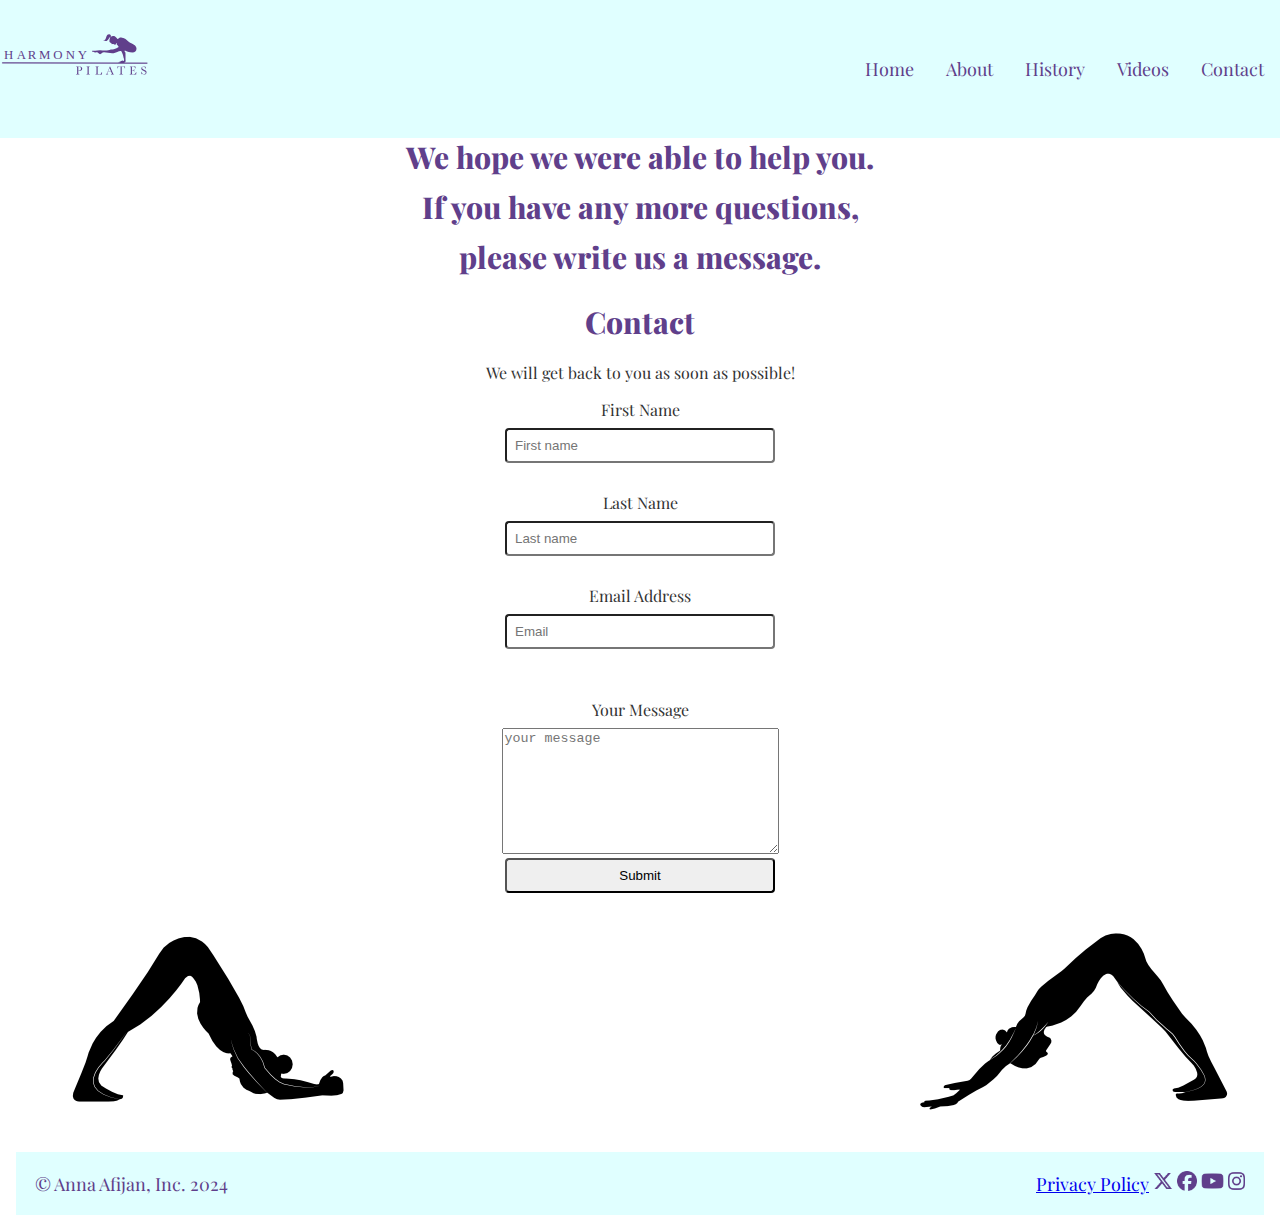
<file: contact.html>
<!DOCTYPE html>
<html lang="en">

<head>
    <meta charset="UTF-8">
    <meta name="viewport" content="width=device-width, initial-scale=1.0">
    <link rel="stylesheet" href="./assets/css/webfonts.css">
    <link rel="stylesheet" href="./assets/css/style.css">
    <!-- Meta tags for search engines -->
    <meta name="description"
        content="Harmony Pilates. Hub for pesople, who want to do pilates. Information about pilates and its history.">
    <meta name="keywords" content="Harmony Pilates, sport, pilates hub, health, pilates history, exercise">
    <!-- Title -->
    <title>Harmony Pilates</title>
    <!-- Favicon -->
    <link rel="apple-touch-icon" sizes="180x180" href="assets/images/apple-touch-icon.png">
    <link rel="icon" type="image/png" sizes="32x32" href="assets/images/favicon-32x32.png">
    <link rel="icon" type="image/png" sizes="16x16" href="assets/images/favicon-16x16.png">
</head>

<body>
    <!-- Header -->
    <header>

        <div class="header-element__logo">
            <img src="assets/images/Harmony_Pilates.svg" alt="Logo">
        </div>
        <div class="header-element">
            <input type="checkbox" id="menu-toggle">
            <div class="menu-icon"></div>
            <nav>
                <ul>
                    <li><a href="index.html">Home</a></li>
                    <li><a href="about.html">About</a></li>
                    <li><a href="history.html">History</a></li>
                    <li><a href="videos.html">Videos</a></li>
                    <li><a href="contact.html">Contact</a></li>
                </ul>
            </nav>
        </div>
    </header>

    <!-- Main content -->
    <main>

        <!-- contact form -->
        <section class="contact">

            <h1 class="questions">We hope we were able to help you. <br>If you have any more questions, <br> please
                write us a message.</h1>
            <form name="myform" id="form" method="get" action="submit.html">
                <h1>Contact</h1>
                <p>We will get back to you as soon as possible!</p>
                <label for="first-name">First Name</label>
                <input type="text" name="First_name" placeholder="First name" id="first-name" class="text-input"
                    required pattern="\S(.*\S)?" title="This field is required">
                <br>
                <label for="last-name">Last Name</label>
                <input type="text" name="Last_name" placeholder="Last name" id="last-name" class="text-input"
                    pattern=".*\S+.*" required>
                <br>
                <label for="email-address">Email Address</label>
                <input type="email" name="email_address" placeholder="Email" id="email-address" class="text-input"
                    required pattern="[a-z0-9._%+\-]+@[a-z0-9.\-]+\.[a-z]{2,}$">
                <br>
                <br>
                <label for="message">Your Message</label>
                <textarea id="message" name="message" placeholder="your message" rows="8" cols="32" required></textarea>
                <br>
                <input type="submit" name="send" class="styled-button">
            </form>
        </section>
        <img src="assets/images/1.png" alt="figur" class="figure1">
        <img src="assets/images/2.png" alt="figure2" class="figure2">
    </main>

    <!-- Footer -->
    <footer>
        <table class="table_footer">
            <tr>
                <td id="company">&copy; Anna Afijan, Inc. 2024</td>
            </tr>
        </table>
        <table class="self_align_right">
            <tr>
                <td><a href="privacypolicy.html">Privacy Policy</a></td>
                <td><a href="https://www.twitter.com/" target="_blank" rel="noopener"
                        aria-label="Visit our Twitter page (opens in a new tab)"><img
                            src="assets/images/social_x-twitter.png" alt="link to x_twitter" class="social"></a>
                </td>
                <td><a href="https://www.facebook.com/" target="_blank" rel="noopener"
                        aria-label="Visit our Facebook page (opens in a new tab)">
                        <img src="assets/images/social_facebook.png" alt="link to facebook" class="social"></a></td>
                <td><a href="https://www.youtube.com/" target="_blank" rel="noopener"
                        aria-label="Visit our YouTube page (opens in a new tab)"><img
                            src="assets/images/social_youtube.png" alt="link to youtube" class="social"></a></td>
                <td><a href="https://www.instagram.com/" target="_blank" rel="noopener"
                        aria-label="Visit our Instagram page (opens in a new tab)"><img
                            src="assets/images/social_instagram.png" alt="link to instagram" class="social"></a>
                </td>
            </tr>
        </table>
    </footer>
</body>

</html>
</file>
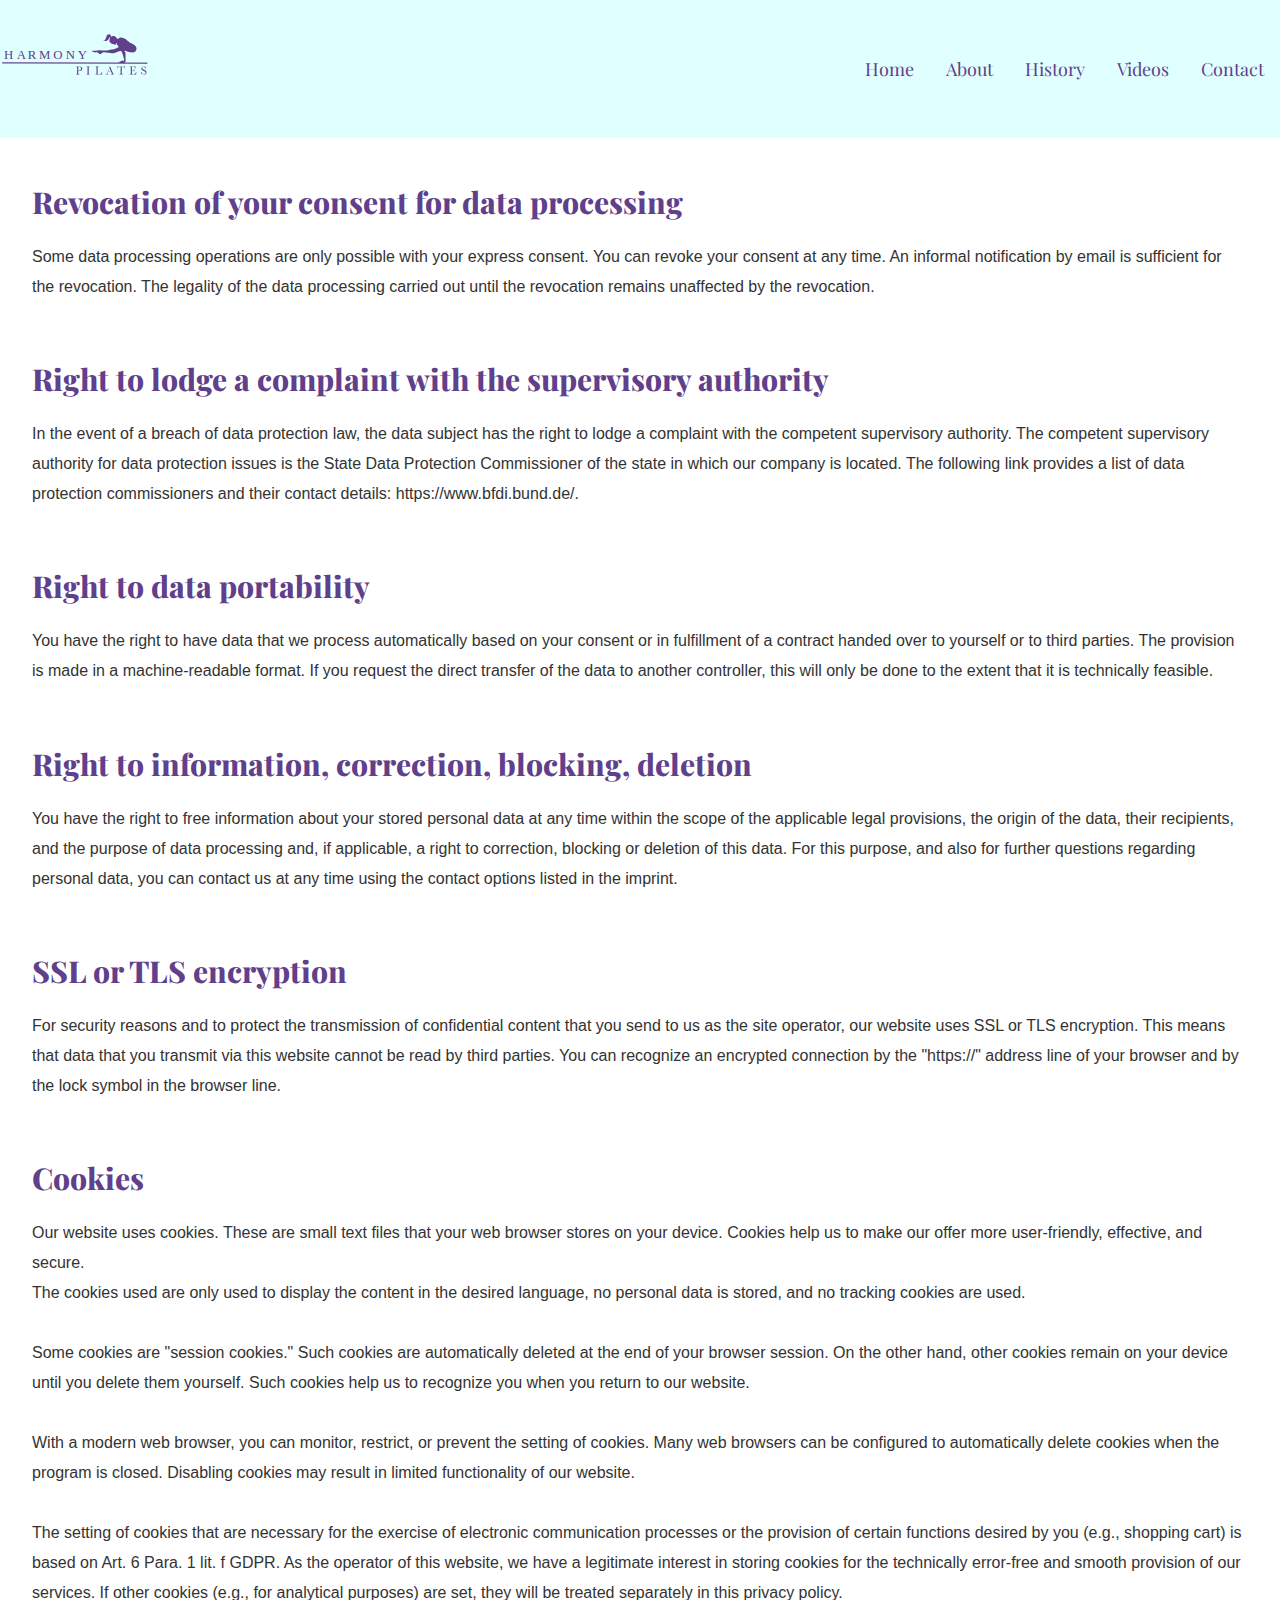
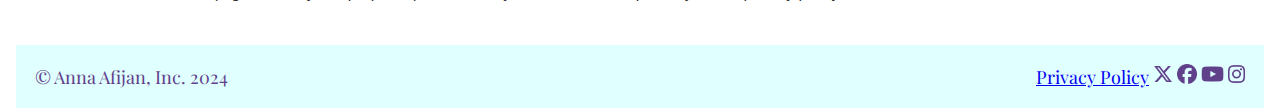
<file: privacypolicy.html>
<!DOCTYPE html>
<html lang="en">

<head>
    <meta charset="UTF-8">
    <meta name="viewport" content="width=device-width, initial-scale=1.0">
    <link rel="stylesheet" href="./assets/css/webfonts.css">
    <link rel="stylesheet" href="./assets/css/style.css">
    <!-- Meta tags for search engines -->
    <meta name="description"
        content="Harmony Pilates. Hub for pesople, who want to do pilates. Information about pilates and its history.">
    <meta name="keywords" content="Harmony Pilates, sport, pilates hub, health, pilates history, exercise">
    <!-- Title -->
    <title>Harmony Pilates</title>
    <!-- Favicon -->
    <link rel="apple-touch-icon" sizes="180x180" href="assets/images/apple-touch-icon.png">
    <link rel="icon" type="image/png" sizes="32x32" href="assets/images/favicon-32x32.png">
    <link rel="icon" type="image/png" sizes="16x16" href="assets/images/favicon-16x16.png">

</head>

<body>
    <!-- Header -->
    <header>

        <div class="header-element__logo">
            <img src="assets/images/Harmony_Pilates.svg" alt="Logo">
        </div>
        <div class="header-element">
            <input type="checkbox" id="menu-toggle">
            <div class="menu-icon"></div>
            <nav>
                <ul>
                    <li><a href="index.html">Home</a></li>
                    <li><a href="about.html">About</a></li>
                    <li><a href="history.html">History</a></li>
                    <li><a href="videos.html">Videos</a></li>
                    <li><a href="contact.html">Contact</a></li>
                </ul>
            </nav>
        </div>
    </header>

    <!-- Main content -->
    <main>
        <div class="text-format">
            <h1>Revocation of your consent for data processing</h1>
            <p class="privacy">Some data processing operations are only possible with your express consent.
                You can
                revoke your consent
                at any time. An informal notification by email is sufficient for the revocation. The legality of the
                data processing carried out until the revocation remains unaffected by the revocation.
            </p><br>
            <h1>Right to lodge a complaint with the supervisory authority</h1>
            <p class="privacy">In the event of a breach of data protection law, the data subject has the
                right to lodge
                a complaint with
                the competent supervisory authority. The competent supervisory authority for data protection issues is
                the State Data Protection Commissioner of the state in which our company is located. The following link
                provides a list of data protection commissioners and their contact details: https://www.bfdi.bund.de/.
            </p><br>
            <h1>Right to data portability</h1>
            <p class="privacy">You have the right to have data that we process automatically based on your
                consent or in
                fulfillment of
                a contract handed over to yourself or to third parties. The provision is made in a machine-readable
                format. If you request the direct transfer of the data to another controller, this will only be done to
                the extent that it is technically feasible.</p><br>
            <h1>Right to information, correction, blocking, deletion </h1>
            <p class="privacy">You have the right to free information about your stored personal data at any
                time within
                the scope of
                the applicable legal provisions, the origin of the data, their recipients, and the purpose of data
                processing and, if applicable, a right to correction, blocking or deletion of this data. For this
                purpose, and also for further questions regarding personal data, you can contact us at any time using
                the contact options listed in the imprint.
            </p><br>
            <h1>SSL or TLS encryption</h1>
            <p class="privacy">For security reasons and to protect the transmission of confidential content
                that you
                send to us as the
                site operator, our website uses SSL or TLS encryption. This means that data that you transmit via this
                website cannot be read by third parties. You can recognize an encrypted connection by the "https://"
                address line of your browser and by the lock symbol in the browser line.
            </p><br>
            <h1>Cookies </h1>
            <p class="privacy">Our website uses cookies. These are small text files that your web browser
                stores on your
                device. Cookies
                help us to make our offer more user-friendly, effective, and secure. <br> The cookies used are only used
                to
                display the content in the desired language, no personal data is stored, and no tracking cookies are
                used. <br><br>
                Some cookies are "session cookies." Such cookies are automatically deleted at the end of your browser
                session. On the other hand, other cookies remain on your device until you delete them yourself. Such
                cookies help us to recognize you when you return to our website. <br><br>
                With a modern web browser, you can monitor, restrict, or prevent the setting of cookies. Many web
                browsers can be configured to automatically delete cookies when the program is closed. Disabling cookies
                may result in limited functionality of our website. <br><br>
                The setting of cookies that are necessary for the exercise of electronic communication processes or the
                provision of certain functions desired by you (e.g., shopping cart) is based on Art. 6 Para. 1 lit. f
                GDPR. As the operator of this website, we have a legitimate interest in storing cookies for the
                technically error-free and smooth provision of our services. If other cookies (e.g., for analytical
                purposes) are set, they will be treated separately in this privacy policy.
            </p><br>
        </div>
    </main>

    <!-- Footer -->
    <footer>
        <table class="table_footer">
            <tr>
                <td id="company">&copy; Anna Afijan, Inc. 2024</td>
            </tr>
        </table>
        <table class="self_align_right">
            <tr>
                <td><a href="privacypolicy.html">Privacy Policy</a></td>
                <td><a href="https://www.twitter.com/" target="_blank" rel="noopener"
                        aria-label="Visit our Twitter page (opens in a new tab)"><img
                            src="assets/images/social_x-twitter.png" alt="link to x_twitter" class="social"></a></td>
                <td><a href="https://www.facebook.com/" target="_blank" rel="noopener"
                        aria-label="Visit our Facebook page (opens in a new tab)">
                        <img src="assets/images/social_facebook.png" alt="link to facebook" class="social"></a></td>
                <td><a href="https://www.youtube.com/" target="_blank" rel="noopener"
                        aria-label="Visit our YouTube page (opens in a new tab)"><img
                            src="assets/images/social_youtube.png" alt="link to youtube" class="social"></a></td>
                <td><a href="https://www.instagram.com/" target="_blank" rel="noopener"
                        aria-label="Visit our Instagram page (opens in a new tab)"><img
                            src="assets/images/social_instagram.png" alt="link to instagram" class="social"></a></td>
            </tr>
        </table>
    </footer>
</body>

</html>
</file>
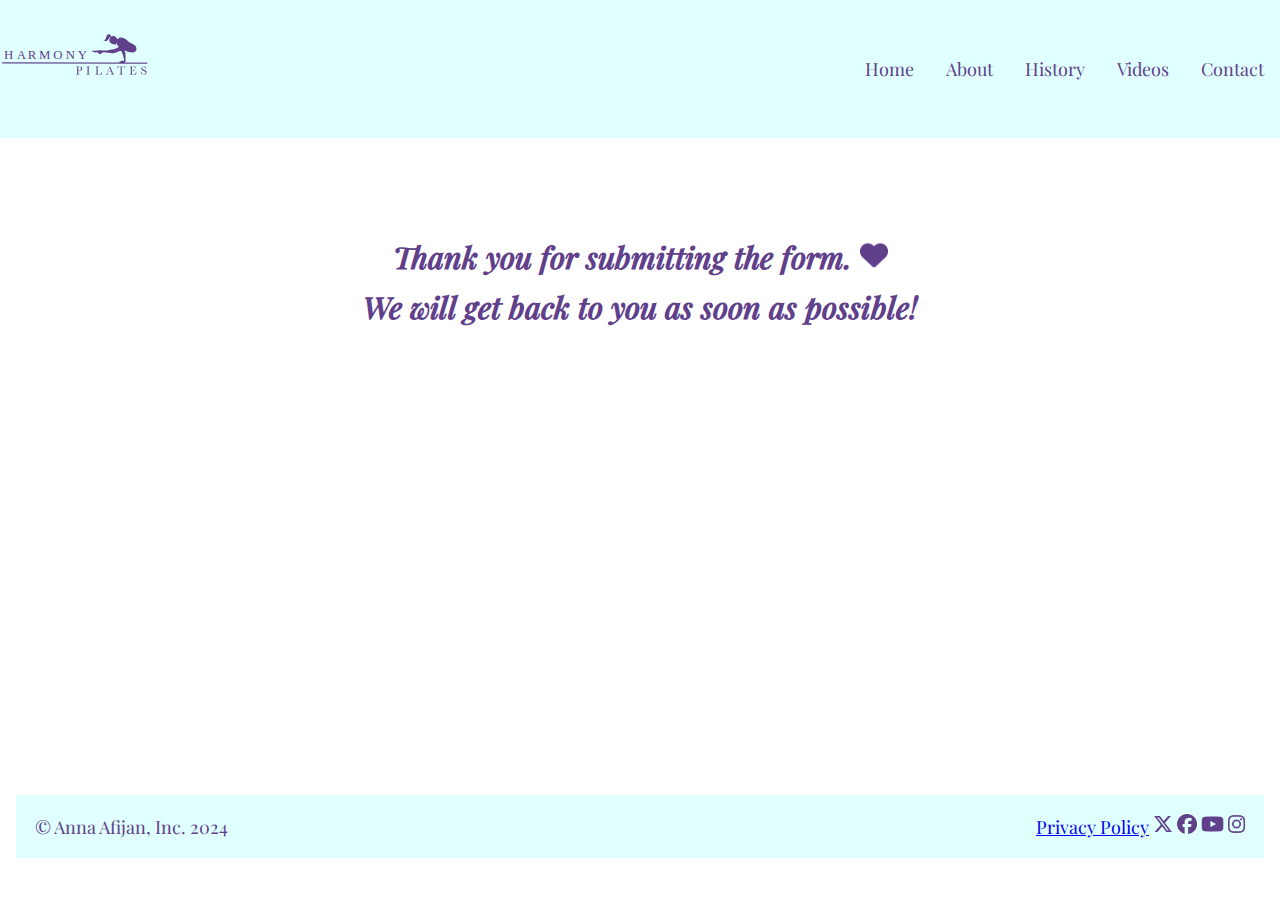
<file: submit.html>
<!DOCTYPE html>
<html lang="en">

<head>
    <meta charset="UTF-8">
    <meta name="viewport" content="width=device-width, initial-scale=1.0">
    <link rel="stylesheet" href="./assets/css/webfonts.css">
    <link rel="stylesheet" href="./assets/css/style.css">
    <!-- Meta tags for search engines -->
    <meta name="description"
        content="Harmony Pilates. Hub for pesople, who want to do pilates. Information about pilates and its history.">
    <meta name="keywords" content="Harmony Pilates, sport, pilates hub, health, pilates history, exercise">
    <!-- Title -->
    <title>Harmony Pilates</title>
    <!-- Favicon -->
    <link rel="apple-touch-icon" sizes="180x180" href="assets/images/apple-touch-icon.png">
    <link rel="icon" type="image/png" sizes="32x32" href="assets/images/favicon-32x32.png">
    <link rel="icon" type="image/png" sizes="16x16" href="assets/images/favicon-16x16.png">

</head>

<body>
    <!-- Header -->
    <header>

        <div class="header-element__logo">
            <img src="assets/images/Harmony_Pilates.svg" alt="Logo">
        </div>
        <div class="header-element">
            <input type="checkbox" id="menu-toggle">
            <div class="menu-icon"></div>
            <nav>
                <ul>
                    <li><a href="index.html">Home</a></li>
                    <li><a href="about.html">About</a></li>
                    <li><a href="history.html">History</a></li>
                    <li><a href="videos.html">Videos</a></li>
                    <li><a href="contact.html">Contact</a></li>
                </ul>
            </nav>
        </div>
    </header>
    <main>
        <h1 class="submit">Thank you for submitting the form. <img src="assets/images/heart-solid.png" alt="heart_icon"
                class="heart">
            <br> We will get back to you as soon as possible!
        </h1>

    </main>

    <footer>
        <table class="table_footer">
            <tr>
                <td id="company">&copy; Anna Afijan, Inc. 2024</td>
            </tr>
        </table>
        <table class="self_align_right">
            <tr>
                <td><a href="privacypolicy.html">Privacy Policy</a></td>
                <td><a href="https://www.twitter.com/" target="_blank" rel="noopener"
                        aria-label="Visit our Twitter page (opens in a new tab)"><img
                            src="assets/images/social_x-twitter.png" alt="link to x_twitter" class="social"></a></td>
                <td><a href="https://www.facebook.com/" target="_blank" rel="noopener"
                        aria-label="Visit our Facebook page (opens in a new tab)">
                        <img src="assets/images/social_facebook.png" alt="link to facebook" class="social"></a></td>
                <td><a href="https://www.youtube.com/" target="_blank" rel="noopener"
                        aria-label="Visit our YouTube page (opens in a new tab)"><img
                            src="assets/images/social_youtube.png" alt="link to youtube" class="social"></a></td>
                <td><a href="https://www.instagram.com/" target="_blank" rel="noopener"
                        aria-label="Visit our Instagram page (opens in a new tab)"><img
                            src="assets/images/social_instagram.png" alt="link to instagram" class="social"></a></td>
            </tr>
        </table>
    </footer>
</body>

</html>
</file>
<file: assets/css/webfonts.css>
/* playfair-display-regular - latin */
@font-face {
  font-display: swap;
  /* Check https://developer.mozilla.org/en-US/docs/Web/CSS/@font-face/font-display for other options. */
  font-family: 'Playfair Display';
  font-style: normal;
  font-weight: 400;
  src: url('../fonts/playfair-display-v37-latin-regular.woff2') format('woff2');
  /* Chrome 36+, Opera 23+, Firefox 39+, Safari 12+, iOS 10+ */
}

/* playfair-display-500 - latin */
@font-face {
  font-display: swap;
  /* Check https://developer.mozilla.org/en-US/docs/Web/CSS/@font-face/font-display for other options. */
  font-family: 'Playfair Display';
  font-style: normal;
  font-weight: 500;
  src: url('../fonts/playfair-display-v37-latin-500.woff2') format('woff2');
  /* Chrome 36+, Opera 23+, Firefox 39+, Safari 12+, iOS 10+ */
}

/* playfair-display-500italic - latin */
@font-face {
  font-display: swap;
  /* Check https://developer.mozilla.org/en-US/docs/Web/CSS/@font-face/font-display for other options. */
  font-family: 'Playfair Display';
  font-style: italic;
  font-weight: 500;
  src: url('../fonts/playfair-display-v37-latin-500italic.woff2') format('woff2');
  /* Chrome 36+, Opera 23+, Firefox 39+, Safari 12+, iOS 10+ */
}

/* playfair-display-800 - latin */
@font-face {
  font-display: swap;
  /* Check https://developer.mozilla.org/en-US/docs/Web/CSS/@font-face/font-display for other options. */
  font-family: 'Playfair Display';
  font-style: normal;
  font-weight: 800;
  src: url('../fonts/playfair-display-v37-latin-800.woff2') format('woff2');
  /* Chrome 36+, Opera 23+, Firefox 39+, Safari 12+, iOS 10+ */
}
</file>
<file: assets/css/style.css>
:root {
    --basic-distance: 16px;
    --background-color: #ffffff;
    --text-color: #333;
    --primary-color: #603F8B;
    --secondary-color: #FCD8C5;
}

/* General */
body,
html {
    margin: 0;
    padding: 0;
    height: 100%;
    width: 100%;
    font-family: 'Playfair Display', sans-serif;
    display: flex;
    flex-direction: column;
    align-items: center;
    color: var(--text-color);
    background-color: var(--background-color);
    box-sizing: border-box;
    padding: var(--basic-distance);

}

/* Header */

header,
main,
footer {
    width: 1280px;
    max-width: 100%;
}

header {
    appearance: none;
    margin-top: 0px;
    padding: var(--basic-distance);
    border-radius: 0px;
    background-color: #E0FFFF;
    position: fixed;
    display: flex;
    justify-content: space-between;
    align-items: center;
    z-index: 2;
    top: 0;

}

main {
    flex: 1;
    margin-top: 50px;

}

.header-element {
    display: flex;
    align-items: center;
    gap: var(--basic-distance);
}

h1 {
    font-family: 'Playfair Display';
    font-size: 30px;
    color: var(--primary-color);

}

.header-element__logo img {
    width: 150px;
    margin: 0;
    display: flex;
    gap: var(--basic-distance);
}


/* navbar */

nav ul {
    display: flex;
    list-style: none;
    padding: 0;
}

nav ul li {
    margin: 1rem;
}

nav ul li a {
    text-decoration: none;
    color: var(--primary-color);
    font-size: 18px;
}

nav ul li a:hover {
    color: var(--secondary-color);
}

/* Hamburger/Cross icon styles */
.menu-icon {
    top: var(--basic-distance);
    display: none;
    position: relative;
    width: 20px;
    height: 2px;
    background: var(--primary-color);
}

.menu-icon::before,
.menu-icon::after {
    content: "";
    position: absolute;
    left: 0;
    height: 2px;
    width: 100%;
    background: var(--primary-color);
    transition: all 0.3s ease;
}

.menu-icon::before {
    top: -10px;
}

.menu-icon::after {
    bottom: -10px;
}

#menu-toggle:checked~.menu-icon {
    background: transparent;
}

#menu-toggle:checked~.menu-icon::before {
    transform: rotate(45deg);
    top: 0;
}

#menu-toggle:checked~.menu-icon::after {
    transform: rotate(-45deg);
    bottom: 0;
}

#menu-toggle {
    top: var(--basic-distance);
    position: absolute;
    width: 30px;
    height: 30px;
    opacity: 0;
    cursor: pointer;
    z-index: 2;
}

#menu-toggle:checked~nav ul {
    display: flex;
}

/* main home */

.background-image {
    background-size: cover;
    background-position: center;
    background-repeat: no-repeat;
    width: 100%;
    max-width: 1280px;
    height: 100%;
    min-height: 500px;
    z-index: 1;
    padding: 0 16px;


}

.background-image.home {
    background-image: url(../images/background.jpg);
}



.welcome {
    text-align: center;
    padding: 50px;

}

.pilates {
    font-family: 'Playfair Display';
    font-size: 20px;
    color: var(--primary-color);
    line-height: 30px;
    margin: 300px 50px 20px 5px;

}


.background-image-about {
    width: 100%;
    margin-top: 50px;
}

/* main about */

.linehight {
    text-align: justify;
}

.about {
    line-height: 32px;
    font-family: sans-serif;

}



/* main history */
.machine {
    width: 100%;
    height: 500px;
    object-fit: cover;
    margin-top: 50px;
}



.history {
    font-family: sans-serif;
    line-height: 32px;
    text-align: justify;
    margin-bottom: 50px;


}

/* main video */
video {
    width: 100%;
    text-align: justify;
    margin-bottom: 20px;
    display: flex;
    flex-wrap: wrap;
}

.video-container {
    margin-top: 100px;
}

.start {
    text-align: center;
}

/* main contact */

.figure2 {
    float: right;
}

.contact {
    text-align: center;

}

.questions {
    line-height: 50px;
    margin-top: 50px;
}

form {
    display: block;
    margin-top: 0em;
    unicode-bidi: isolate;
}

form input {
    width: 250px;
    padding: 8px;
    box-sizing: content-box;
    border-radius: 4px;

}

form label,
form input {
    left: 24%;
    display: block;
    margin-bottom: 8px;
}

form {
    text-align: center;
}

input {
    margin: 0 auto;
    display: block;
}

/*main submit*/
.heart {
    width: 28px;
    height: 28px;
}

.submit {
    text-align: center;
    font-style: italic;
    line-height: 50px;
    color: var(--primary-color);
    margin-top: 150px;
}

/*main privacypolicy*/
.text-format {
    margin-top: 100px;
}

.privacy {
    font-family: sans-serif;
    line-height: 30px;

}

/* Footer */

footer {
    appearance: none;
    padding: var(--basic-distance);
    margin-bottom: 10px;
    border-radius: 0px;
    background-color: #E0FFFF;
    font-size: 18px;
    font-weight: 100;
    display: flex;
    flex-direction: row;
    justify-content: space-between;
}

.table_footer {
    justify-content: right;
}

#company {
    color: var(--primary-color);
}

.social {
    height: 20px;
}

.self_align_right {
    align-content: space-between;

}

a:hover {
    color: var(--secondary-color);
}

.responsive-table {
    list-style: none;
    display: flex;
    flex-wrap: wrap;
    margin: 0;
    padding: 0;
    gap: var(--basic-distance);

}

.responsive-table li {
    width: 256px;

}

/* Media query: tablets and larger (768px) */

@media (max-width: 768px) {
    header {
        align-items: flex-start;
        max-height: 100px;

    }

    .header-element.title {
        align-items: flex-start;
    }

    .header-element.title h1 h2 {
        font-size: 1.5rem;
    }

    .header-element.title img {
        width: 50px;
        height: 50px;
    }

    #menu-toggle,
    .menu-icon {
        display: block;
    }

    nav ul {
        position: absolute;
        top: 80px;
        right: 0px;
        display: none;
        flex-direction: column;
        align-items: center;
        background-color: #E0FFFF;
        z-index: 200;
        width: 100%;
    }

    nav ul li {
        margin-bottom: 1em;
    }

    #photos {
        column-count: 2;
    }

    .submit {
        max-width: 410px;
    }

    .pilates {
        margin: 100px 50px 200px 5px;
    }

}

@media (max-width: 320px) {
    body {
        font-size: 14px;

    }

    .horizontal img {
        object-fit: cover;

    }

    header {
        padding: 0px;

    }

    .responsive-table li {
        width: 100%;

    }

    .welcome {
        font-size: 24px;
        bottom: 500px;

    }

    .pilates {
        font-size: 14px;
        line-height: 18px;
        margin: 100px 50px 20px 5px;

    }

    .video {
        display: flex;
        flex-wrap: wrap;
    }
}
</file>
